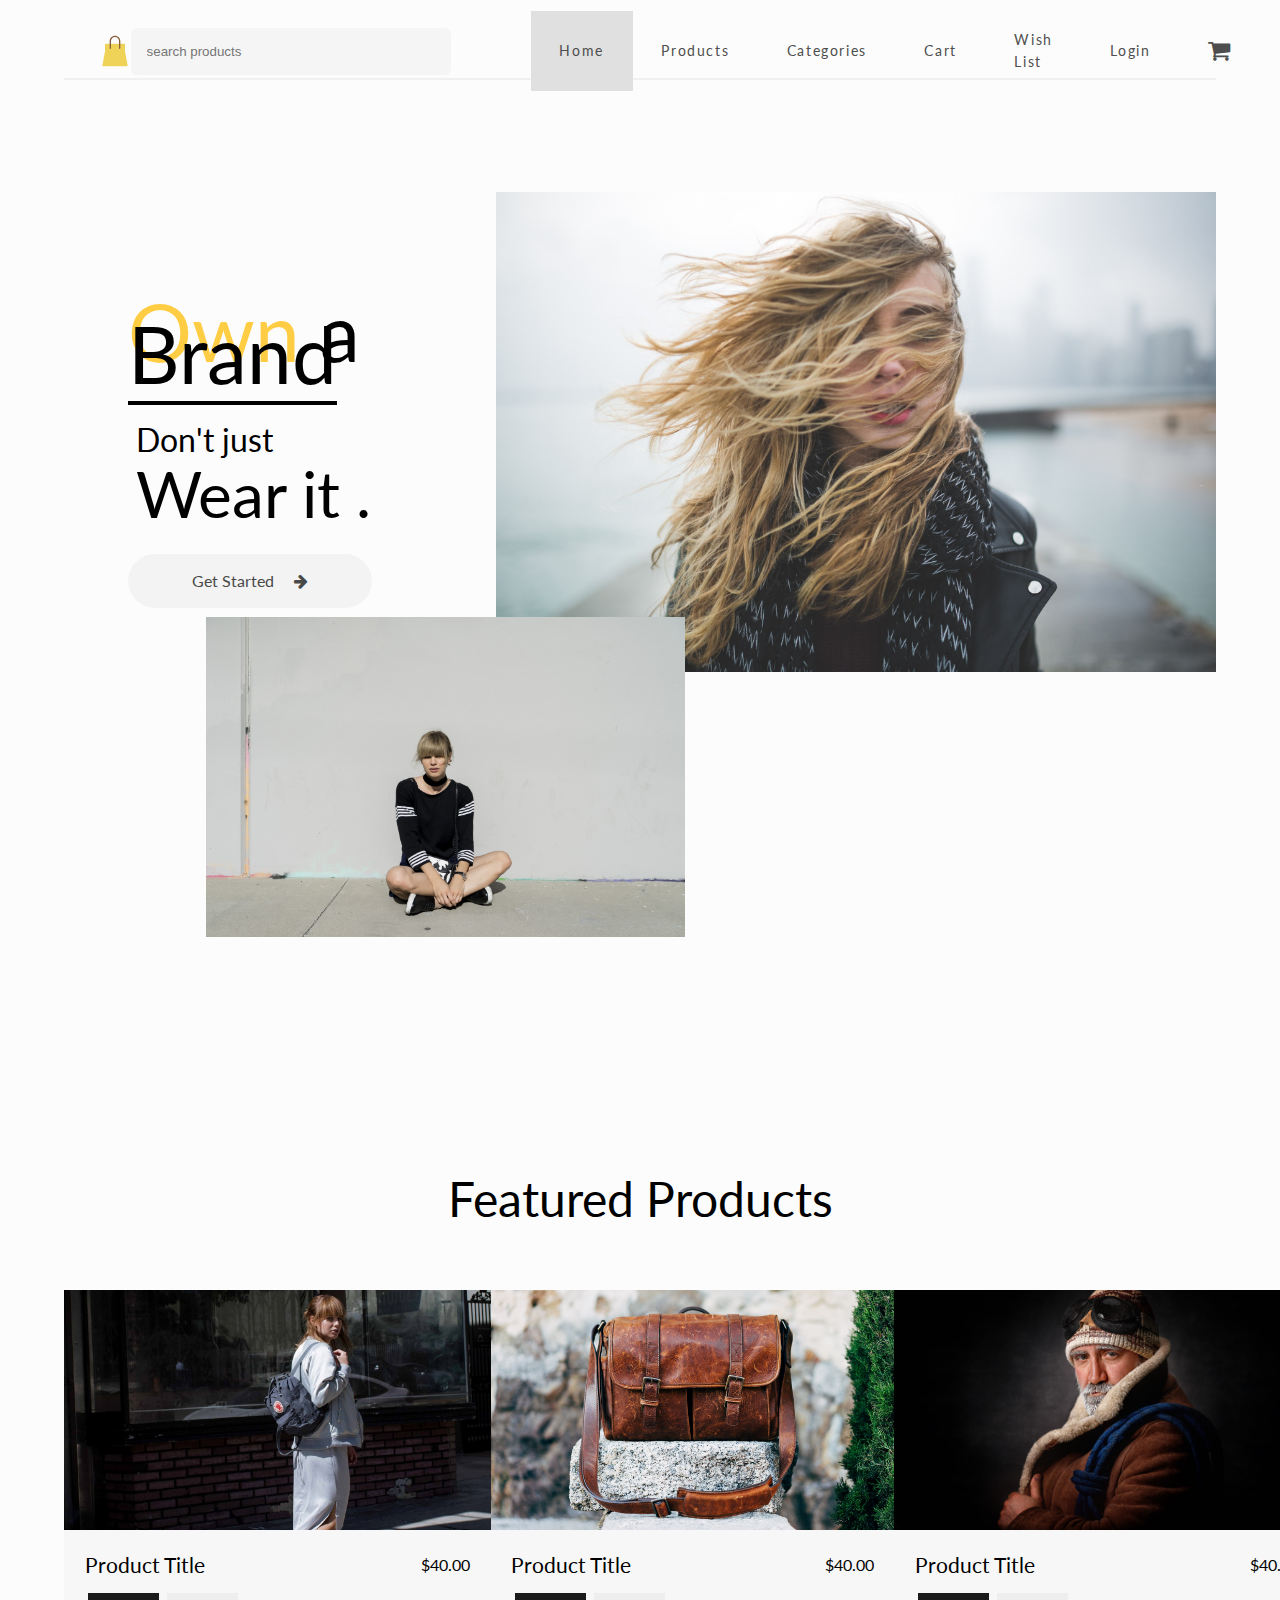
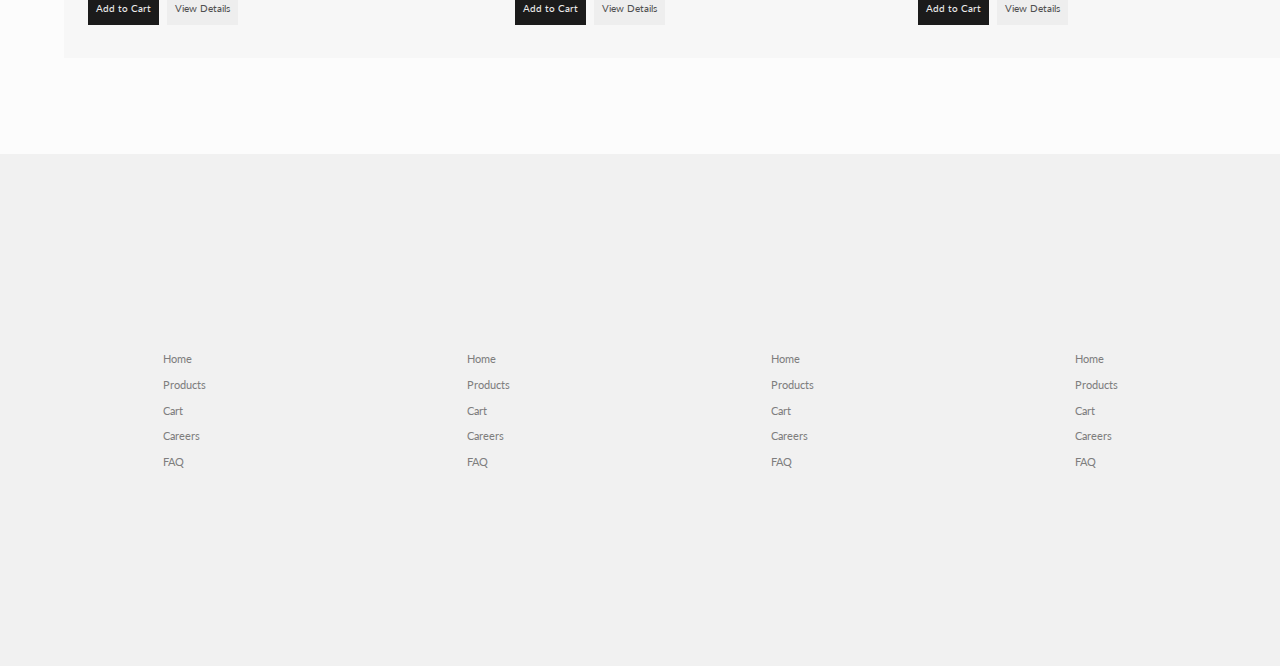
<file: index.html>
<!DOCTYPE html>
<html lang="en">
<head>
    <meta charset="UTF-8">
    <meta name="viewport" content="width=device-width, initial-scale=1.0">
    <meta http-equiv="X-UA-Compatible" content="ie=edge">
    <link rel="stylesheet" href="./style.css">
    <link href="https://fonts.googleapis.com/css?family=Lato&display=swap" rel="stylesheet">
    <link href="https://stackpath.bootstrapcdn.com/font-awesome/4.7.0/css/font-awesome.min.css" rel="stylesheet" integrity="sha384-wvfXpqpZZVQGK6TAh5PVlGOfQNHSoD2xbE+QkPxCAFlNEevoEH3Sl0sibVcOQVnN" crossorigin="anonymous">
    <title>Shopping Cart</title>
</head>
<body>
    <div class="main-wrapper">
        <!-- Navbar Starts -->
        <div class="nav-wrapper">
            <div class="nav-wrapper__container">
                <div class="nav-wrapper__container__internal-margin">
                    <div class="nav-wrapper__logo__container">
                        <img src="./assets/images/bag-yellow.svg" alt="" class="nav-wrapper__logo__image">
                    </div>
                    <div class="nav-wrapper__nav-list__container">
                        <ul class="nav-list">
                            <!-- <div class="product-search-and-shopping-cart">
                                <div class="product-search-container">
                                    <input type="text" class="product-search-form">
                                </div>
                                <div class="shopping-cart-icon-container">
                                    <a href="./shopping-cart.html" class="shopping-cart-icon"><i class="fa fa-shopping-cart"></i></a>
                                </div>
                            </div> -->
                            <li class="nav-list-items">
                                <!-- <a href="#" class="nav-list-items__link current-page-link ">Home</a> -->
                                <input type="text" class="product-search-form" placeholder="search products">
                            </li>
                            
                            <li class="nav-list-items">
                                <a href="#" class="nav-list-items__link current-page-link ">Home</a>
                            </li>
                            <li class="nav-list-items">
                                <a href="./product-list.html" class="nav-list-items__link">Products</a>
                            </li>
                            <div class="nav-list-items dropdown-menu">
                                <a href="/product-list.html" class="nav-list-items__link categories-menu-item">Categories</a>
                                <div class="categoires-dropdown-container">
                                    <ul class="categories-dropdown-list">
                                        <li class="categories-dropdown-item"><a href="#">Bags</a></li>
                                        <li class="categories-dropdown-item"><a href="#">Jackets</a></li>
                                        <li class="categories-dropdown-item"><a href="#">Accessories</a></li>
                                    </ul>
                                </div>
                            </div>
                            <li class="nav-list-items">
                                <a href="./shopping-cart.html" class="nav-list-items__link">Cart</a>
                            </li>
                            
                            <li class="nav-list-items">
                                <a href="./shopping-cart.html" class="nav-list-items__link">Wish List</a>
                            </li>
                            <li class="nav-list-items">
                                <a href="./login.html" class="nav-list-items__link">Login</a>
                            </li>
                            <li class="nav-list-items">
                                    <a href="#" class="nav-list-items__link shopping-cart-icon"><i class="fa fa-shopping-cart shoppping-cart-icon-style"></i></a>
                                    
                                </li>
                        </ul>
                    </div>
                </div>
            </div>
        </div>
        <!-- Navbar Ends -->

        <!-- CTA Starts -->
        <div class="main-home-section">
            <div class="main-home__title">
                <p class="first-line"><span class="own">Own</span> a <span class="brand">Brand</span></p>
                <p class="second-line">Don't just</p>
                <p class="third-line">Wear it .</p>
                <div class="main-home-section__cta-container">
                    <a href="#" class="main-home-section__cta-btn">Get Started <i class="fa fa-arrow-right main-home-section__cta-arrow"></i></a>
                </div>
            </div>
            <div class="main-home__image__container">
                <div class="main-home__image__first">
                        <img src="./assets/images/hairy.jpg" alt="">
                </div>
                <div class="main-home__image__second">
                    <img src="./assets/images/fashion_1.jpg" alt="">
                </div>
            </div>
        </div>
        <!-- CTA Ends -->

        <!-- Products LIst -->
        <div class="product-list-section__container">
            <div class="product-list__header-container">
                <p class="product-list__header">Featured Products</p>
            </div>
            <div class="product-list__section-list">
                <div class="product-list__section-row">

                    <div class="product-container">
                        <div class="product-image-container">
                            <img src="./assets/images/fashion_2.jpg" alt="" class="product-list__image">
                        </div>
                        <div class="product-title__container">
                            <div class="product-title__container-row1">
                                <p class="product-title">Product Title</p>
                                <p class="product-price">$40.00</p>
                            </div>
                            <div class="product-title__container-row2">
                                <a href="#" class="product-cta__add-to-cart">Add to Cart</a>
                                <a href="./product-details.html" class="product-cta__details">View Details</a>
                            </div>
                        </div>
                    </div>

                    <div class="product-container">
                        <div class="product-image-container">
                            <img src="./assets/images/leatherBag.jpg" alt="" class="product-list__image">
                        </div>
                        <div class="product-title__container">
                            <div class="product-title__container-row1">
                                <p class="product-title">Product Title</p>
                                <p class="product-price">$40.00</p>
                            </div>
                            <div class="product-title__container-row2">
                                <a href="#" class="product-cta__add-to-cart">Add to Cart</a>
                                <a href="./product-details.html" class="product-cta__details">View Details</a>
                            </div>
                        </div>
                    </div>

                    <div class="product-container">
                        <div class="product-image-container">
                            <img src="./assets/images/jacketMen.jpg" alt="" class="product-list__image">
                        </div>
                        <div class="product-title__container">
                            <div class="product-title__container-row1">
                                <p class="product-title">Product Title</p>
                                <p class="product-price">$40.00</p>
                            </div>
                            <div class="product-title__container-row2">
                                <a href="#" class="product-cta__add-to-cart">Add to Cart</a>
                                <a href="./product-details.html" class="product-cta__details">View Details</a>
                            </div>
                        </div>
                    </div>

                </div>
            </div>
        </div>

    </div> 

        <!-- Footer Starts -->

    <div class="footer-section">
        <div class="footer-section-container">
            
            <div class="footer-col-1">
                <div class="footer-menu-list">
                    <div class="footer-menu-item">
                        <a href="#">Home</a>
                    </div>
                    <div class="footer-menu-item">
                        <a href="#">Products</a>
                    </div>
                    <div class="footer-menu-item">
                        <a href="#">Cart</a>
                    </div>
                    <div class="footer-menu-item">
                        <a href="#">Careers</a>
                    </div>
                    <div class="footer-menu-item">
                        <a href="#">FAQ</a>
                    </div>
                </div>
            </div>

            <div class="footer-col-2">
                <div class="footer-menu-list">
                    <div class="footer-menu-item">
                        <a href="#">Home</a>
                    </div>
                    <div class="footer-menu-item">
                        <a href="#">Products</a>
                    </div>
                    <div class="footer-menu-item">
                        <a href="#">Cart</a>
                    </div>
                    <div class="footer-menu-item">
                        <a href="#">Careers</a>
                    </div>
                    <div class="footer-menu-item">
                        <a href="#">FAQ</a>
                    </div>
                </div>
            </div>

            <div class="footer-col-3">
                <div class="footer-menu-list">
                    <div class="footer-menu-item">
                        <a href="#">Home</a>
                    </div>
                    <div class="footer-menu-item">
                        <a href="#">Products</a>
                    </div>
                    <div class="footer-menu-item">
                        <a href="#">Cart</a>
                    </div>
                    <div class="footer-menu-item">
                        <a href="#">Careers</a>
                    </div>
                    <div class="footer-menu-item">
                        <a href="#">FAQ</a>
                    </div>
                </div>
            </div>

            <div class="footer-col-4">
                <div class="footer-menu-list">
                    <div class="footer-menu-item">
                        <a href="#">Home</a>
                    </div>
                    <div class="footer-menu-item">
                        <a href="#">Products</a>
                    </div>
                    <div class="footer-menu-item">
                        <a href="#">Cart</a>
                    </div>
                    <div class="footer-menu-item">
                        <a href="#">Careers</a>
                    </div>
                    <div class="footer-menu-item">
                        <a href="#">FAQ</a>
                    </div>
                </div>
            </div>
        </div>
    </div>

        <!-- Footer Ends -->


    <script src="./main.js"></script>
</body>
</html>
</file>
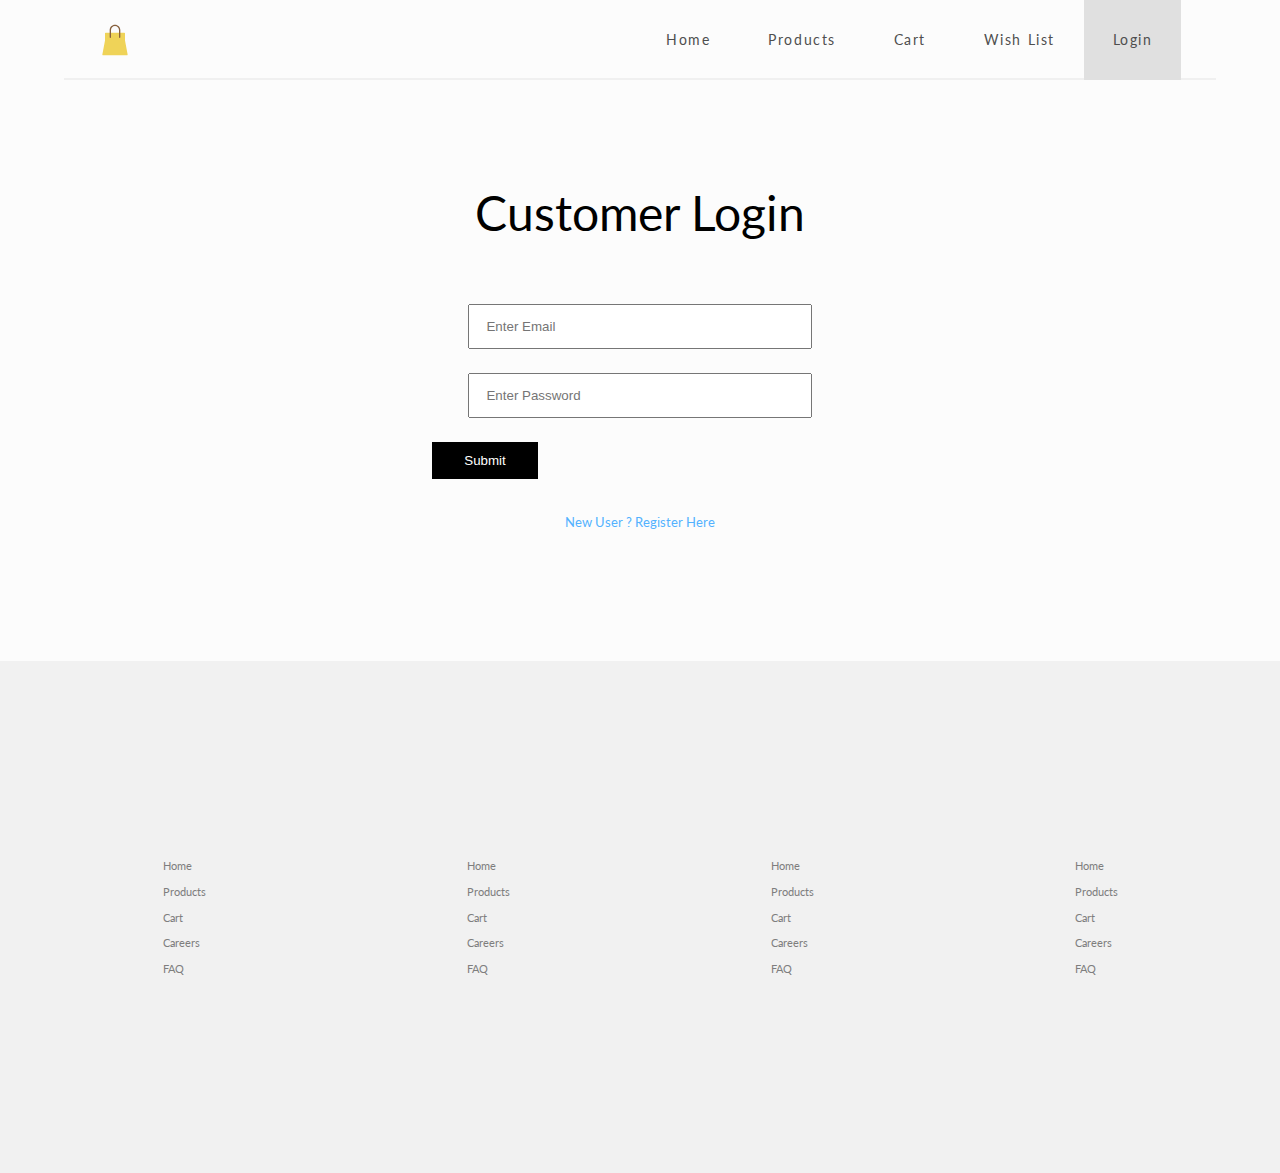
<file: login.html>
<!DOCTYPE html>
<html lang="en">
<head>
    <meta charset="UTF-8">
    <meta name="viewport" content="width=device-width, initial-scale=1.0">
    <meta http-equiv="X-UA-Compatible" content="ie=edge">
    <link rel="stylesheet" href="./style.css">
    <link href="https://fonts.googleapis.com/css?family=Lato&display=swap" rel="stylesheet">
    <link href="https://stackpath.bootstrapcdn.com/font-awesome/4.7.0/css/font-awesome.min.css" rel="stylesheet" integrity="sha384-wvfXpqpZZVQGK6TAh5PVlGOfQNHSoD2xbE+QkPxCAFlNEevoEH3Sl0sibVcOQVnN" crossorigin="anonymous">
    <title>Shopping Cart</title>
</head>
<body>
    <div class="main-wrapper">
        <!-- Navbar Starts -->
        <div class="nav-wrapper">
            <div class="nav-wrapper__container">
                <div class="nav-wrapper__container__internal-margin">
                    <div class="nav-wrapper__logo__container">
                        <img src="./assets/images/bag-yellow.svg" alt="" class="nav-wrapper__logo__image">
                    </div>
                    <div class="nav-wrapper__nav-list__container">
                        <ul class="nav-list">
                            <li class="nav-list-items">
                                <a href="./index.html" class="nav-list-items__link">Home</a>
                            </li>
                            <li class="nav-list-items">
                                <a href="./product-list.html" class="nav-list-items__link categories-menu">Products</a>
                            </li>
                            <li class="nav-list-items">
                                <a href="./shopping-cart.html" class="nav-list-items__link">Cart</a>
                            </li>
                            <li class="nav-list-items">
                                <a href="./product-wish-list.html" class="nav-list-items__link">Wish List</a>
                            </li>
                            <li class="nav-list-items">
                                <a href="#" class="nav-list-items__link current-page-link ">Login</a>
                            </li>
                        </ul>
                    </div>
                </div>
            </div>
        </div>
        <!-- Navbar Ends -->

        <!-- User Login Form Starts -->
        
        <div class="user-login-form-container">
            <div class="user-login-form-title">
                <p>Customer Login</p>
            </div>
            <form action="">
                <div class="input-container">
                    <input class="input-field" type="email" name="email" id="email" placeholder="Enter Email">
                </div>
                <div class="input-container">
                    <input class="input-field" type="password" name="password" id="password" placeholder="Enter Password">
                </div>
                <div class="input-container">
                    <input class="login-submit-btn" type="submit" value="Submit" >
                </form>
                <p class="new-user-registration-redirect"><a href="./registration.html">New User ? Register Here</a></p>
            </div>
        </div>


        <!-- User Login Form Ends -->
    </div> 


                <!-- Footer Starts -->

    <div class="footer-section">
        <div class="footer-section-container">
            
            <div class="footer-col-1">
                <div class="footer-menu-list">
                    <div class="footer-menu-item">
                        <a href="#">Home</a>
                    </div>
                    <div class="footer-menu-item">
                        <a href="#">Products</a>
                    </div>
                    <div class="footer-menu-item">
                        <a href="#">Cart</a>
                    </div>
                    <div class="footer-menu-item">
                        <a href="#">Careers</a>
                    </div>
                    <div class="footer-menu-item">
                        <a href="#">FAQ</a>
                    </div>
                </div>
            </div>

            <div class="footer-col-2">
                <div class="footer-menu-list">
                    <div class="footer-menu-item">
                        <a href="#">Home</a>
                    </div>
                    <div class="footer-menu-item">
                        <a href="#">Products</a>
                    </div>
                    <div class="footer-menu-item">
                        <a href="#">Cart</a>
                    </div>
                    <div class="footer-menu-item">
                        <a href="#">Careers</a>
                    </div>
                    <div class="footer-menu-item">
                        <a href="#">FAQ</a>
                    </div>
                </div>
            </div>

            <div class="footer-col-3">
                <div class="footer-menu-list">
                    <div class="footer-menu-item">
                        <a href="#">Home</a>
                    </div>
                    <div class="footer-menu-item">
                        <a href="#">Products</a>
                    </div>
                    <div class="footer-menu-item">
                        <a href="#">Cart</a>
                    </div>
                    <div class="footer-menu-item">
                        <a href="#">Careers</a>
                    </div>
                    <div class="footer-menu-item">
                        <a href="#">FAQ</a>
                    </div>
                </div>
            </div>

            <div class="footer-col-4">
                <div class="footer-menu-list">
                    <div class="footer-menu-item">
                        <a href="#">Home</a>
                    </div>
                    <div class="footer-menu-item">
                        <a href="#">Products</a>
                    </div>
                    <div class="footer-menu-item">
                        <a href="#">Cart</a>
                    </div>
                    <div class="footer-menu-item">
                        <a href="#">Careers</a>
                    </div>
                    <div class="footer-menu-item">
                        <a href="#">FAQ</a>
                    </div>
                </div>
            </div>
        </div>
    </div>

        <!-- Footer Ends -->


    <script src="./main.js"></script>
</body>
</html>
</file>
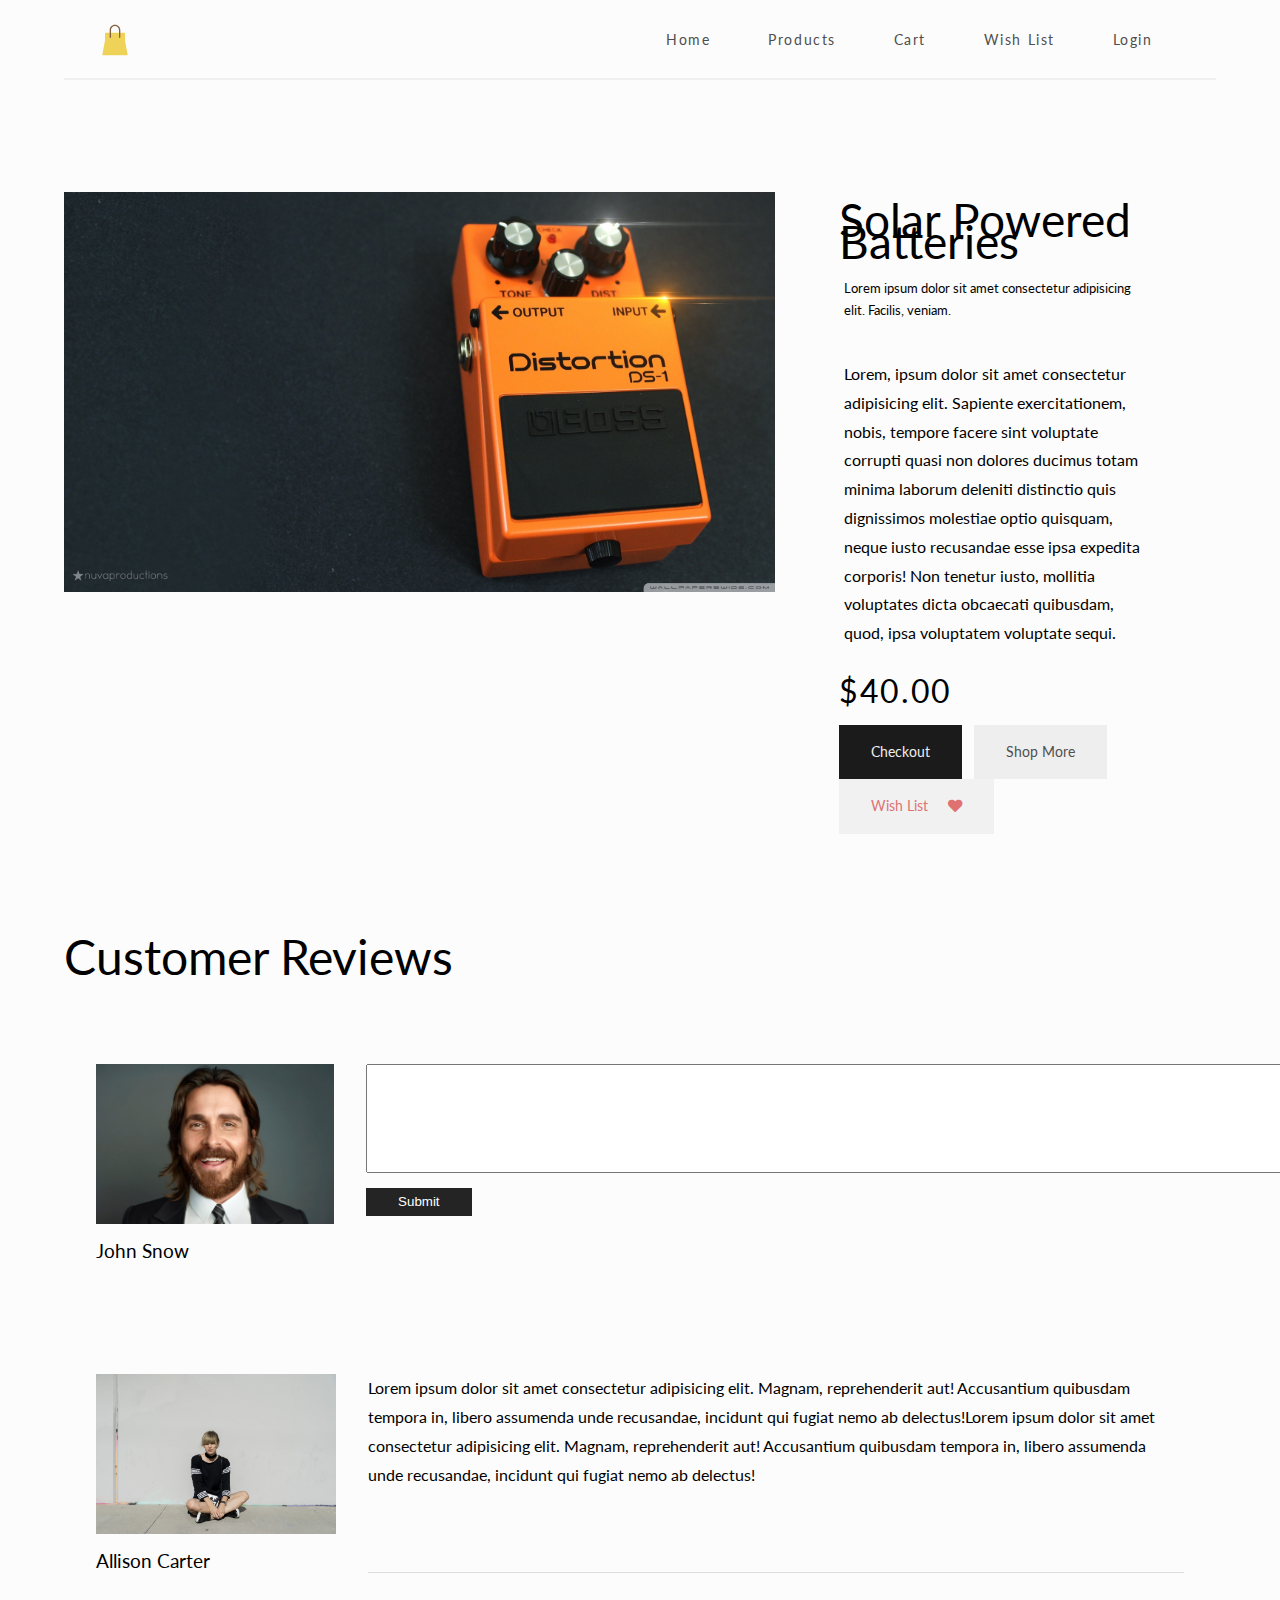
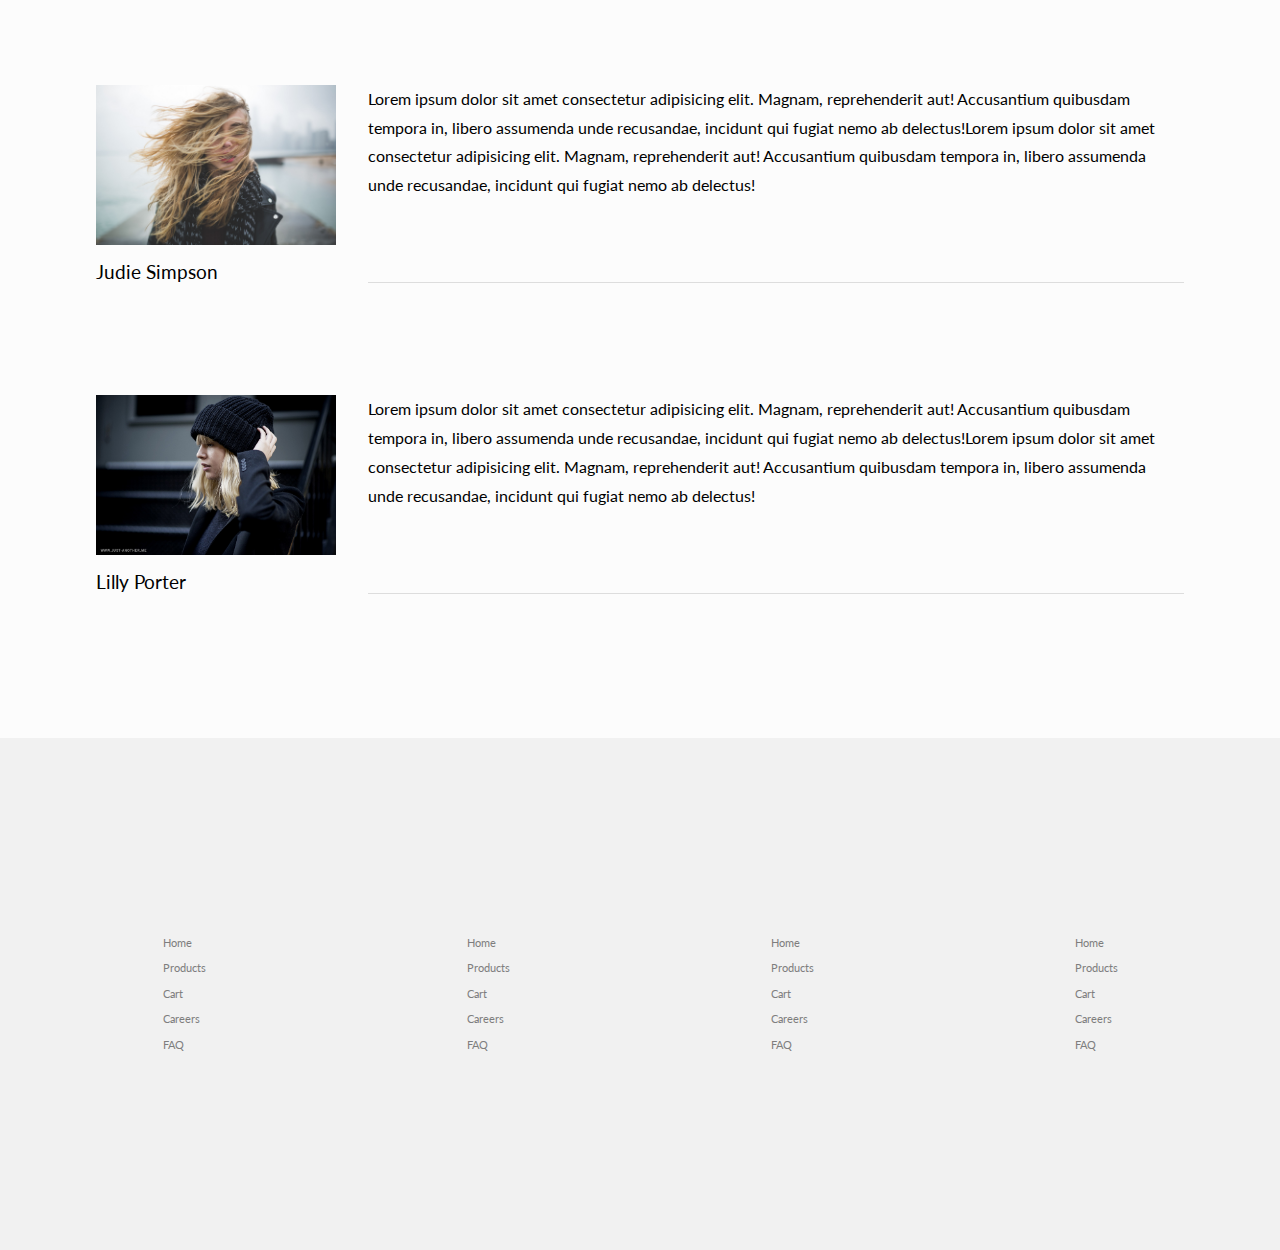
<file: product-details.html>
<!DOCTYPE html>
<html lang="en">
<head>
    <meta charset="UTF-8">
    <meta name="viewport" content="width=device-width, initial-scale=1.0">
    <meta http-equiv="X-UA-Compatible" content="ie=edge">
    <link rel="stylesheet" href="./style.css">
    <link href="https://fonts.googleapis.com/css?family=Lato&display=swap" rel="stylesheet">
    <link href="https://stackpath.bootstrapcdn.com/font-awesome/4.7.0/css/font-awesome.min.css" rel="stylesheet" integrity="sha384-wvfXpqpZZVQGK6TAh5PVlGOfQNHSoD2xbE+QkPxCAFlNEevoEH3Sl0sibVcOQVnN" crossorigin="anonymous">
    <title>Shopping Cart</title>
</head>
<body>
    <div class="main-wrapper">
        <!-- Navbar Starts -->
        <div class="nav-wrapper">
            <div class="nav-wrapper__container">
                <div class="nav-wrapper__container__internal-margin">
                    <div class="nav-wrapper__logo__container">
                        <img src="./assets/images/bag-yellow.svg" alt="" class="nav-wrapper__logo__image">
                    </div>
                    <div class="nav-wrapper__nav-list__container">
                        <ul class="nav-list">
                            <li class="nav-list-items">
                                <a href="./index.html" class="nav-list-items__link">Home</a>
                            </li>
                            <li class="nav-list-items">
                                <a href="./product-list.html" class="nav-list-items__link">Products</a>
                            </li>
                            <li class="nav-list-items">
                                <a href="./shopping-cart.html" class="nav-list-items__link">Cart</a>
                            </li>
                            <li class="nav-list-items">
                                <a href="./product-wish-list.html" class="nav-list-items__link">Wish List</a>
                            </li>
                            <li class="nav-list-items">
                                <a href="./login.html" class="nav-list-items__link">Login</a>
                            </li>
                        </ul>
                    </div>
                </div>
            </div>
        </div>
        <!-- Navbar Ends -->

        <!-- Product Details Starts -->
        <div class="product-details__container">
            <div class="product-details__image-container">
                <div class="product-details__image">
                    <img src="./assets/images/gadget.jpg" alt="">
                </div>
            </div>
            <div class="product-details__body-container">
                <div class="product-details__title-section">
                    <div class="product-details__main-title">
                        <p>Solar Powered Batteries</p>
                    </div>
                    <div class="product-details__sub-title">
                        <p>Lorem ipsum dolor sit amet consectetur adipisicing elit. Facilis, veniam.</p>
                    </div>
                </div>
                <br>
                <div class="product-details__description">
                    <p>Lorem, ipsum dolor sit amet consectetur adipisicing elit. Sapiente exercitationem, nobis, tempore facere sint voluptate corrupti quasi non dolores ducimus totam minima laborum deleniti distinctio quis dignissimos molestiae optio quisquam, neque iusto recusandae esse ipsa expedita corporis! Non tenetur iusto, mollitia voluptates dicta obcaecati quibusdam, quod, ipsa voluptatem voluptate sequi.</p>
                </div>

                <div class="product-title__container">
                    <div class="product-title__container-row1">
                        <p class="product-price">$40.00</p>
                    </div>
                    <div class="product-title__container-row2">
                        <a href="#" class="product-cta__add-to-cart">Checkout</a>
                        <a href="#" class="product-cta__shop-more">Shop More</a>
                        <a href="#" class="product-cta__details product__add-wishlist">Wish List <span style="margin-left: 1rem;"></span> <i class="fa fa-heart"></i></a>
                    </div>
                </div>
            </div>
        </div>
        <!-- Product Details Ends -->

        <!-- Reviews Start -->
        <div class="reviews-section">
            <div class="reviews-title-container">
                <p>Customer Reviews</p>
            </div>
            <div class="reviews-container">
                <div class="reviews-list">

                    <!-- LEAVE REVIEW FORM -->
                    <div class="reviews-item">
                        <div class="reviews-customer-information">
                            <div class="reviews-customer-title">
                                <p class="customer-name">John Snow</p>
                            </div>
                            <div class="customer-image-container">
                                <img src="./assets/images/man.jpg" alt="">
                            </div>
                        </div>
                        <div class="form-body">
                            <div class="form-text">
                                <form class="review-form">
                                    <textarea name="review-area" id="" cols="140" rows="5"></textarea>
                                    <input type="submit" value="Submit" class="review-submit">
                                </form>
                            </div>
                        </div>
                    </div>


                    <!-- REVIEW 1 -->
                    <div class="reviews-item">
                        <div class="reviews-customer-information">
                            <div class="reviews-customer-title">
                                <p class="customer-name">Allison Carter</p>
                            </div>
                            <div class="customer-image-container">
                                <img src="./assets/images/fashion_1.jpg" alt="">
                            </div>
                        </div>
                        <div class="reviews-body">
                            <div class="reviews-text">
                                <p>Lorem ipsum dolor sit amet consectetur adipisicing elit. Magnam, reprehenderit aut! Accusantium quibusdam tempora in, libero assumenda unde recusandae, incidunt qui fugiat nemo ab delectus!Lorem ipsum dolor sit amet consectetur adipisicing elit. Magnam, reprehenderit aut! Accusantium quibusdam tempora in, libero assumenda unde recusandae, incidunt qui fugiat nemo ab delectus!</p>
                            </div>
                        </div>
                    </div>

                    <!-- REVIEW 2 -->
                    <div class="reviews-item">
                        <div class="reviews-customer-information">
                            <div class="reviews-customer-title">
                                <p class="customer-name">Judie Simpson</p>
                            </div>
                            <div class="customer-image-container">
                                <img src="./assets/images/hairy.jpg" alt="">
                            </div>
                        </div>
                        <div class="reviews-body">
                            <div class="reviews-text">
                                <p>Lorem ipsum dolor sit amet consectetur adipisicing elit. Magnam, reprehenderit aut! Accusantium quibusdam tempora in, libero assumenda unde recusandae, incidunt qui fugiat nemo ab delectus!Lorem ipsum dolor sit amet consectetur adipisicing elit. Magnam, reprehenderit aut! Accusantium quibusdam tempora in, libero assumenda unde recusandae, incidunt qui fugiat nemo ab delectus!</p>
                            </div>
                        </div>
                    </div>

                    <!-- REVIEW 3 -->
                    <div class="reviews-item">
                        <div class="reviews-customer-information">
                            <div class="reviews-customer-title">
                                <p class="customer-name">Lilly Porter</p>
                            </div>
                            <div class="customer-image-container">
                                <img src="./assets/images/blackBeanie.jpg" alt="">
                            </div>
                        </div>
                        <div class="reviews-body">
                            <div class="reviews-text">
                                <p>Lorem ipsum dolor sit amet consectetur adipisicing elit. Magnam, reprehenderit aut! Accusantium quibusdam tempora in, libero assumenda unde recusandae, incidunt qui fugiat nemo ab delectus!Lorem ipsum dolor sit amet consectetur adipisicing elit. Magnam, reprehenderit aut! Accusantium quibusdam tempora in, libero assumenda unde recusandae, incidunt qui fugiat nemo ab delectus!</p>
                            </div>
                        </div>
                    </div>

                </div>
            </div>
        </div> 
        <!-- Reviews End -->

    </div> 


            <!-- Footer Starts -->

            <div class="footer-section">
                <div class="footer-section-container">
                    
                    <div class="footer-col-1">
                        <div class="footer-menu-list">
                            <div class="footer-menu-item">
                                <a href="#">Home</a>
                            </div>
                            <div class="footer-menu-item">
                                <a href="#">Products</a>
                            </div>
                            <div class="footer-menu-item">
                                <a href="#">Cart</a>
                            </div>
                            <div class="footer-menu-item">
                                <a href="#">Careers</a>
                            </div>
                            <div class="footer-menu-item">
                                <a href="#">FAQ</a>
                            </div>
                        </div>
                    </div>
        
                    <div class="footer-col-2">
                        <div class="footer-menu-list">
                            <div class="footer-menu-item">
                                <a href="#">Home</a>
                            </div>
                            <div class="footer-menu-item">
                                <a href="#">Products</a>
                            </div>
                            <div class="footer-menu-item">
                                <a href="#">Cart</a>
                            </div>
                            <div class="footer-menu-item">
                                <a href="#">Careers</a>
                            </div>
                            <div class="footer-menu-item">
                                <a href="#">FAQ</a>
                            </div>
                        </div>
                    </div>
        
                    <div class="footer-col-3">
                        <div class="footer-menu-list">
                            <div class="footer-menu-item">
                                <a href="#">Home</a>
                            </div>
                            <div class="footer-menu-item">
                                <a href="#">Products</a>
                            </div>
                            <div class="footer-menu-item">
                                <a href="#">Cart</a>
                            </div>
                            <div class="footer-menu-item">
                                <a href="#">Careers</a>
                            </div>
                            <div class="footer-menu-item">
                                <a href="#">FAQ</a>
                            </div>
                        </div>
                    </div>
        
                    <div class="footer-col-4">
                        <div class="footer-menu-list">
                            <div class="footer-menu-item">
                                <a href="#">Home</a>
                            </div>
                            <div class="footer-menu-item">
                                <a href="#">Products</a>
                            </div>
                            <div class="footer-menu-item">
                                <a href="#">Cart</a>
                            </div>
                            <div class="footer-menu-item">
                                <a href="#">Careers</a>
                            </div>
                            <div class="footer-menu-item">
                                <a href="#">FAQ</a>
                            </div>
                        </div>
                    </div>
                </div>
            </div>
        
                <!-- Footer Ends -->

    <script src="./main.js"></script>
</body>
</html>
</file>
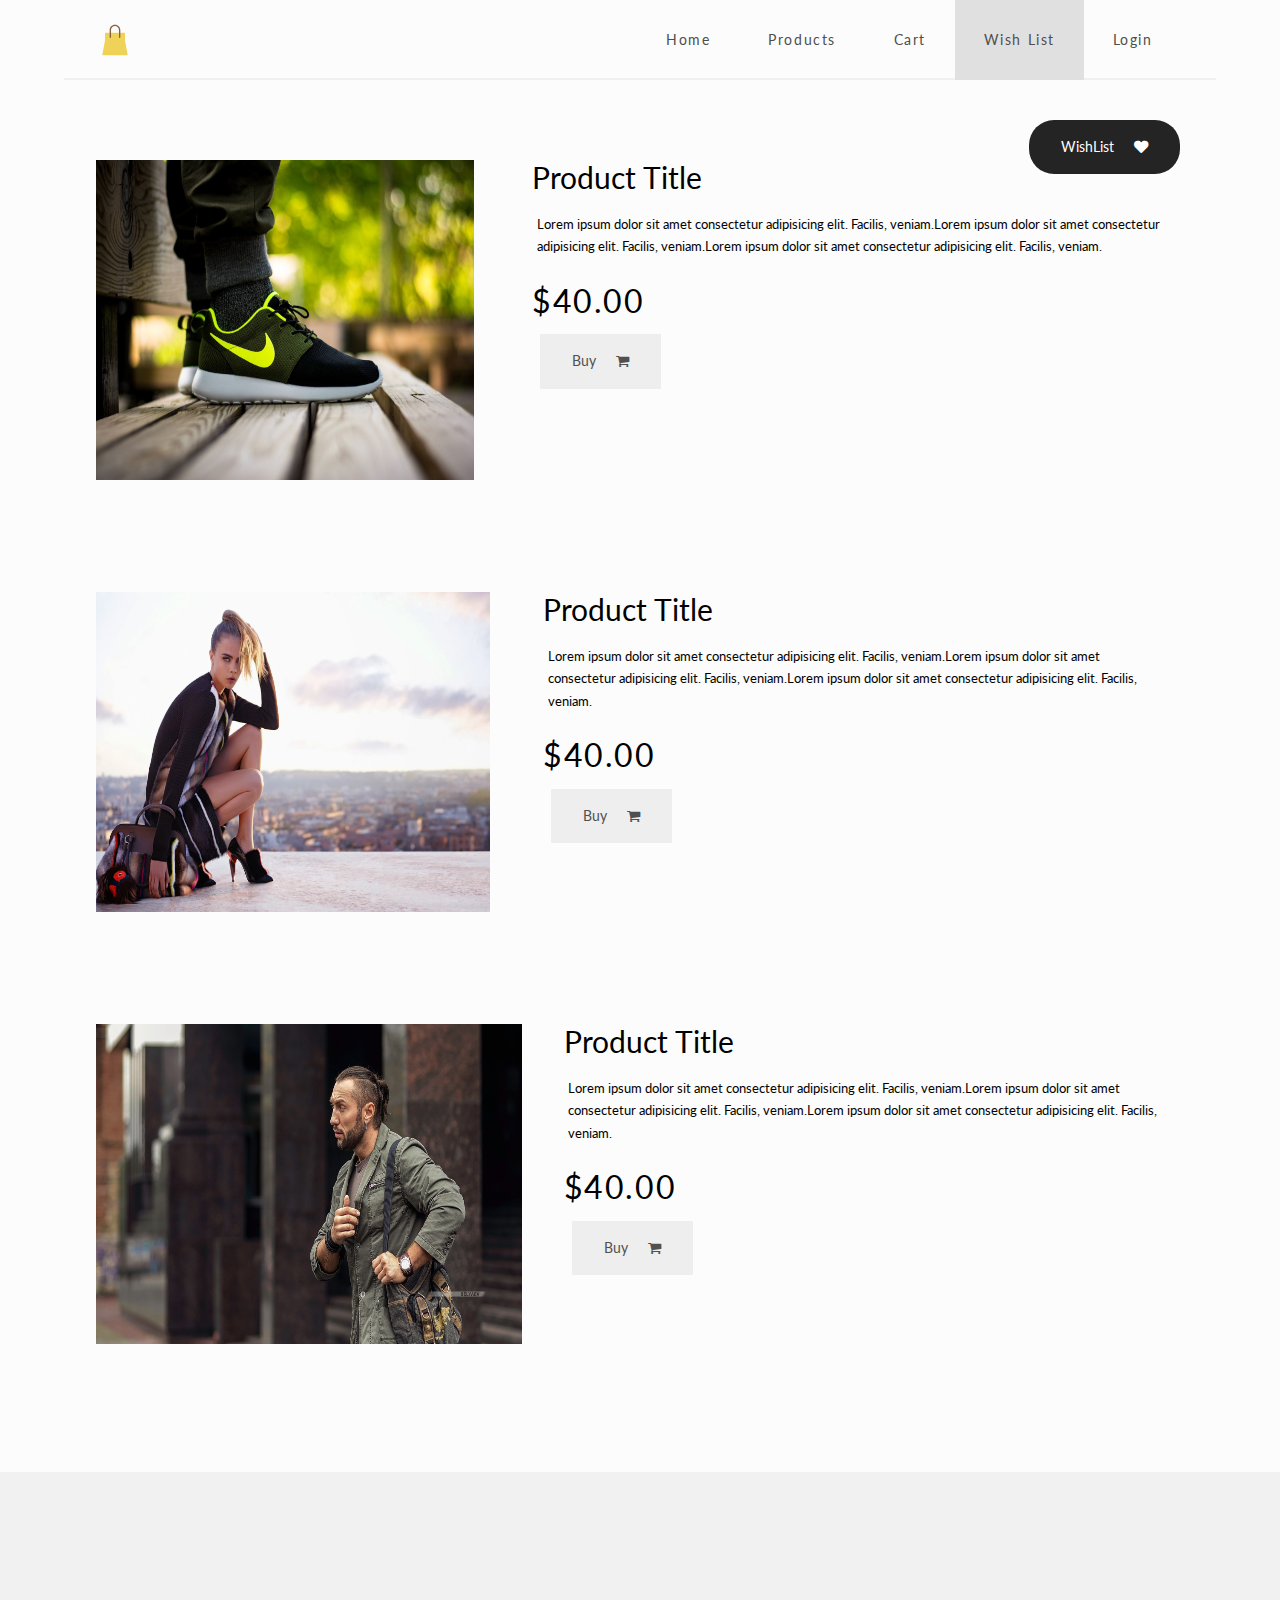
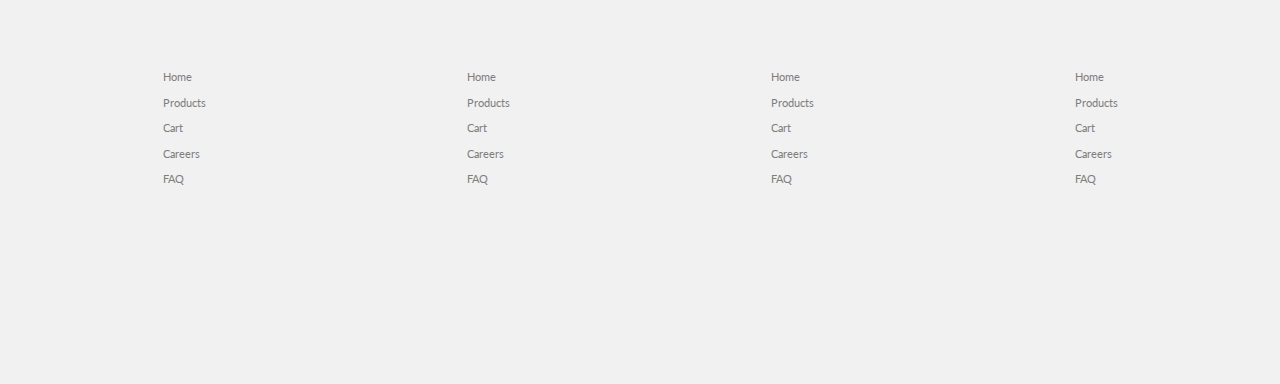
<file: product-wish-list.html>
<!DOCTYPE html>
<html lang="en">
<head>
    <meta charset="UTF-8">
    <meta name="viewport" content="width=device-width, initial-scale=1.0">
    <meta http-equiv="X-UA-Compatible" content="ie=edge">
    <link rel="stylesheet" href="./style.css">
    <link href="https://fonts.googleapis.com/css?family=Lato&display=swap" rel="stylesheet">
    <link href="https://stackpath.bootstrapcdn.com/font-awesome/4.7.0/css/font-awesome.min.css" rel="stylesheet" integrity="sha384-wvfXpqpZZVQGK6TAh5PVlGOfQNHSoD2xbE+QkPxCAFlNEevoEH3Sl0sibVcOQVnN" crossorigin="anonymous">
    <title>Wish List</title>
</head>
<body>
    <div class="main-wrapper">
        <!-- Navbar Starts -->
        <div class="nav-wrapper">
            <div class="nav-wrapper__container">
                <div class="nav-wrapper__container__internal-margin">
                    <div class="nav-wrapper__logo__container">
                        <img src="./assets/images/bag-yellow.svg" alt="" class="nav-wrapper__logo__image">
                    </div>
                    <div class="nav-wrapper__nav-list__container">
                        <ul class="nav-list">
                            <li class="nav-list-items">
                                <a href="./index.html" class="nav-list-items__link">Home</a>
                            </li>
                            <li class="nav-list-items">
                                <a href="./product-list.html" class="nav-list-items__link">Products</a>
                            </li>
                            <li class="nav-list-items">
                                <a href="./shopping-cart.html" class="nav-list-items__link">Cart</a>
                            </li>
                            <li class="nav-list-items">
                                <a href="./product-wish-list.html" class="nav-list-items__link current-page-link">Wish List</a>
                            </li>
                            <li class="nav-list-items">
                                <a href="./login.html" class="nav-list-items__link">Login</a>
                            </li>
                        </ul>
                    </div>
                </div>
            </div>
        </div>
        <!-- Navbar Ends -->

        <div class="cart__container">
            <div class="cart__container-check-btn-wrapper">
                <div class="cart__container-checkout-btn">
                    <a href="#" class="product-add-to-wish-list">WishList <span style="margin-left: 1rem;"></span><i class="fa fa-heart"></i></a>
                </div>
            </div>
            <!-- ITEM 1 -->
            <div class="cart__list-item">
                <div class="cart__image-container">
                    <div class="cart__image">
                        <img src="./assets/images/gymShoes.jpg" alt="">
                    </div>
                </div>
                <div class="cart__body-container">
                    <div class="cart__title-section">
                        <div class="cart__main-title">
                            <p>Product Title</p>
                        </div>
                        <div class="cart__sub-title">
                            <p>Lorem ipsum dolor sit amet consectetur adipisicing elit. Facilis, veniam.Lorem ipsum dolor sit amet consectetur adipisicing elit. Facilis, veniam.Lorem ipsum dolor sit amet consectetur adipisicing elit. Facilis, veniam.</p>
                        </div>
                    </div>
                    <div class="product-title__container">
                        <div class="product-title__container-row1">
                            <p class="product-price">$40.00</p>
                        </div>
                        <div class="product-title__container-row2">
                            <a href="#" class="product-cta__shop-more">Buy <span style="margin-left: 1rem;"></span> <i class="fa fa-shopping-cart"></i></a>
                        </div>
                    </div>
                </div>
            </div>

            <!-- ITEM 2 -->
            <div class="cart__list-item">
                <div class="cart__image-container">
                    <div class="cart__image">
                        <img src="./assets/images/modelPurse.jpg" alt="">
                    </div>
                </div>
                <div class="cart__body-container">
                    <div class="cart__title-section">
                        <div class="cart__main-title">
                            <p>Product Title</p>
                        </div>
                        <div class="cart__sub-title">
                            <p>Lorem ipsum dolor sit amet consectetur adipisicing elit. Facilis, veniam.Lorem ipsum dolor sit amet consectetur adipisicing elit. Facilis, veniam.Lorem ipsum dolor sit amet consectetur adipisicing elit. Facilis, veniam.</p>
                        </div>
                    </div>
                    <div class="product-title__container">
                        <div class="product-title__container-row1">
                            <p class="product-price">$40.00</p>
                        </div>
                        <div class="product-title__container-row2">
                            <a href="#" class="product-cta__shop-more">Buy <span style="margin-left: 1rem;"></span> <i class="fa fa-shopping-cart"></i></a>
                        </div>
                    </div>
                </div>
            </div>

                <!-- ITEM 3 -->
            <div class="cart__list-item">
                <div class="cart__image-container">
                    <div class="cart__image">
                        <img src="./assets/images/earingMan.jpg" alt="">
                    </div>
                </div>
                <div class="cart__body-container">
                    <div class="cart__title-section">
                        <div class="cart__main-title">
                            <p>Product Title</p>
                        </div>
                        <div class="cart__sub-title">
                            <p>Lorem ipsum dolor sit amet consectetur adipisicing elit. Facilis, veniam.Lorem ipsum dolor sit amet consectetur adipisicing elit. Facilis, veniam.Lorem ipsum dolor sit amet consectetur adipisicing elit. Facilis, veniam.</p>
                        </div>
                    </div>
                    <div class="product-title__container">
                        <div class="product-title__container-row1">
                            <p class="product-price">$40.00</p>
                        </div>
                        <div class="product-title__container-row2">
                            <a href="#" class="product-cta__shop-more">Buy <span style="margin-left: 1rem;"></span> <i class="fa fa-shopping-cart"></i></a>
                        </div>
                    </div>
                </div>
            </div>

        </div>

    </div> 


                <!-- Footer Starts -->

                <div class="footer-section">
                    <div class="footer-section-container">
                        
                        <div class="footer-col-1">
                            <div class="footer-menu-list">
                                <div class="footer-menu-item">
                                    <a href="#">Home</a>
                                </div>
                                <div class="footer-menu-item">
                                    <a href="#">Products</a>
                                </div>
                                <div class="footer-menu-item">
                                    <a href="#">Cart</a>
                                </div>
                                <div class="footer-menu-item">
                                    <a href="#">Careers</a>
                                </div>
                                <div class="footer-menu-item">
                                    <a href="#">FAQ</a>
                                </div>
                            </div>
                        </div>
            
                        <div class="footer-col-2">
                            <div class="footer-menu-list">
                                <div class="footer-menu-item">
                                    <a href="#">Home</a>
                                </div>
                                <div class="footer-menu-item">
                                    <a href="#">Products</a>
                                </div>
                                <div class="footer-menu-item">
                                    <a href="#">Cart</a>
                                </div>
                                <div class="footer-menu-item">
                                    <a href="#">Careers</a>
                                </div>
                                <div class="footer-menu-item">
                                    <a href="#">FAQ</a>
                                </div>
                            </div>
                        </div>
            
                        <div class="footer-col-3">
                            <div class="footer-menu-list">
                                <div class="footer-menu-item">
                                    <a href="#">Home</a>
                                </div>
                                <div class="footer-menu-item">
                                    <a href="#">Products</a>
                                </div>
                                <div class="footer-menu-item">
                                    <a href="#">Cart</a>
                                </div>
                                <div class="footer-menu-item">
                                    <a href="#">Careers</a>
                                </div>
                                <div class="footer-menu-item">
                                    <a href="#">FAQ</a>
                                </div>
                            </div>
                        </div>
            
                        <div class="footer-col-4">
                            <div class="footer-menu-list">
                                <div class="footer-menu-item">
                                    <a href="#">Home</a>
                                </div>
                                <div class="footer-menu-item">
                                    <a href="#">Products</a>
                                </div>
                                <div class="footer-menu-item">
                                    <a href="#">Cart</a>
                                </div>
                                <div class="footer-menu-item">
                                    <a href="#">Careers</a>
                                </div>
                                <div class="footer-menu-item">
                                    <a href="#">FAQ</a>
                                </div>
                            </div>
                        </div>
                    </div>
                </div>
            
                    <!-- Footer Ends -->


    <script src="./main.js"></script>
</body>
</html>
</file>
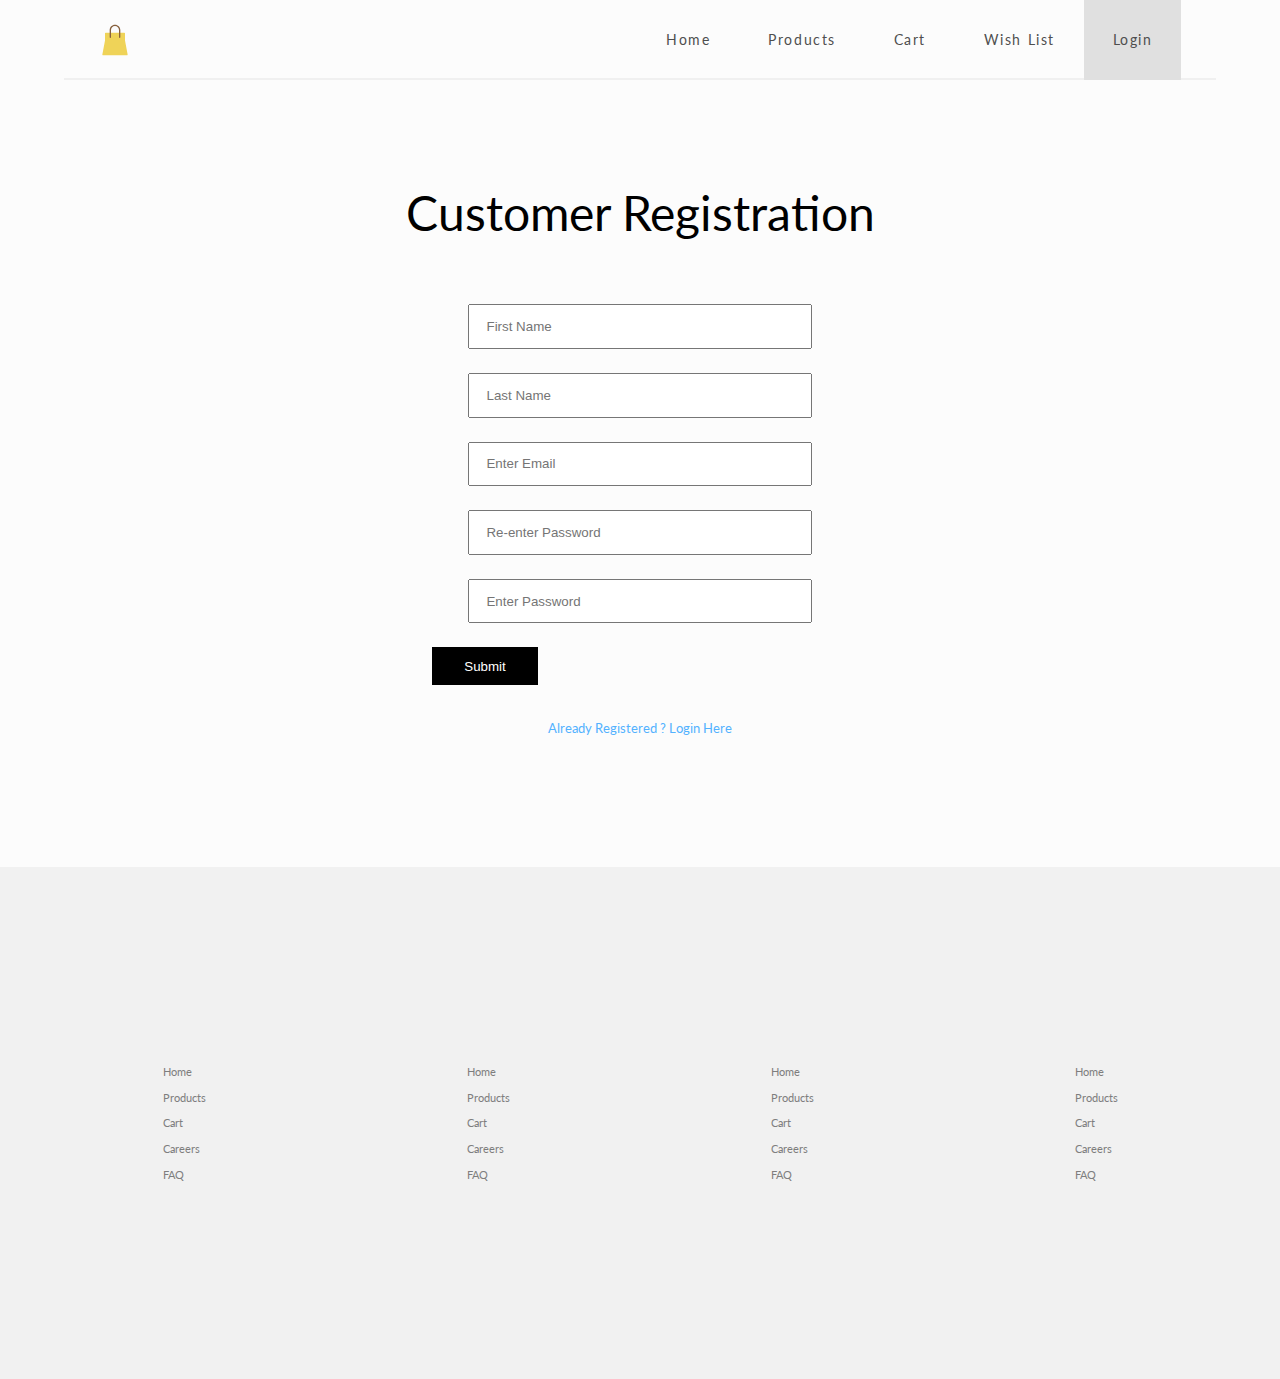
<file: registration.html>
<!DOCTYPE html>
<html lang="en">
<head>
    <meta charset="UTF-8">
    <meta name="viewport" content="width=device-width, initial-scale=1.0">
    <meta http-equiv="X-UA-Compatible" content="ie=edge">
    <link rel="stylesheet" href="./style.css">
    <link href="https://fonts.googleapis.com/css?family=Lato&display=swap" rel="stylesheet">
    <link href="https://stackpath.bootstrapcdn.com/font-awesome/4.7.0/css/font-awesome.min.css" rel="stylesheet" integrity="sha384-wvfXpqpZZVQGK6TAh5PVlGOfQNHSoD2xbE+QkPxCAFlNEevoEH3Sl0sibVcOQVnN" crossorigin="anonymous">
    <title>Shopping Cart</title>
</head>
<body>
    <div class="main-wrapper">
        <!-- Navbar Starts -->
        <div class="nav-wrapper">
            <div class="nav-wrapper__container">
                <div class="nav-wrapper__container__internal-margin">
                    <div class="nav-wrapper__logo__container">
                        <img src="./assets/images/bag-yellow.svg" alt="" class="nav-wrapper__logo__image">
                    </div>
                    <div class="nav-wrapper__nav-list__container">
                        <ul class="nav-list">
                            <li class="nav-list-items">
                                <a href="./index.html" class="nav-list-items__link">Home</a>
                            </li>
                            <li class="nav-list-items">
                                <a href="./product-list.html" class="nav-list-items__link">Products</a>
                            </li>
                            <li class="nav-list-items">
                                <a href="./shopping-cart.html" class="nav-list-items__link">Cart</a>
                            </li>
                            <li class="nav-list-items">
                                <a href="./shopping-cart.html" class="nav-list-items__link">Wish List</a>
                            </li>
                            <li class="nav-list-items">
                                <a href="./login.html" class="nav-list-items__link current-page-link ">Login</a>
                            </li>
                        </ul>
                    </div>
                </div>
            </div>
        </div>
        <!-- Navbar Ends -->

        <!-- User Registration Form Starts -->
        
        <div class="user-login-form-container">
            <div class="user-login-form-title">
                <p>Customer Registration</p>
            </div>
            <form action="">
                <div class="input-container">
                    <input type="text" name="firstname" id="firstname" class="input-field" placeholder="First Name">
                </div>
                <div class="input-container">
                    <input type="text" name="lastname" id="lastname" class="input-field" placeholder="Last Name">
                </div>
                <div class="input-container">
                    <input class="input-field" type="email" name="email" id="email" placeholder="Enter Email">
                </div>
                <div class="input-container">
                    <input class="input-field" type="password" name="password" id="password" placeholder="Re-enter Password">
                </div>
                <div class="input-container">
                    <input class="input-field" type="password" name="password" id="password" placeholder="Enter Password">
                </div>
                <div class="input-container">
                    <input class="login-submit-btn" type="submit" value="Submit" >
                </form>
                <p class="new-user-registration-redirect"><a href="./login.html">Already Registered ? Login Here</a></p>
            </div>
        </div>


        <!-- User Registration Form Ends -->

    </div> 



                    <!-- Footer Starts -->

                    <div class="footer-section">
                        <div class="footer-section-container">
                            
                            <div class="footer-col-1">
                                <div class="footer-menu-list">
                                    <div class="footer-menu-item">
                                        <a href="#">Home</a>
                                    </div>
                                    <div class="footer-menu-item">
                                        <a href="#">Products</a>
                                    </div>
                                    <div class="footer-menu-item">
                                        <a href="#">Cart</a>
                                    </div>
                                    <div class="footer-menu-item">
                                        <a href="#">Careers</a>
                                    </div>
                                    <div class="footer-menu-item">
                                        <a href="#">FAQ</a>
                                    </div>
                                </div>
                            </div>
                
                            <div class="footer-col-2">
                                <div class="footer-menu-list">
                                    <div class="footer-menu-item">
                                        <a href="#">Home</a>
                                    </div>
                                    <div class="footer-menu-item">
                                        <a href="#">Products</a>
                                    </div>
                                    <div class="footer-menu-item">
                                        <a href="#">Cart</a>
                                    </div>
                                    <div class="footer-menu-item">
                                        <a href="#">Careers</a>
                                    </div>
                                    <div class="footer-menu-item">
                                        <a href="#">FAQ</a>
                                    </div>
                                </div>
                            </div>
                
                            <div class="footer-col-3">
                                <div class="footer-menu-list">
                                    <div class="footer-menu-item">
                                        <a href="#">Home</a>
                                    </div>
                                    <div class="footer-menu-item">
                                        <a href="#">Products</a>
                                    </div>
                                    <div class="footer-menu-item">
                                        <a href="#">Cart</a>
                                    </div>
                                    <div class="footer-menu-item">
                                        <a href="#">Careers</a>
                                    </div>
                                    <div class="footer-menu-item">
                                        <a href="#">FAQ</a>
                                    </div>
                                </div>
                            </div>
                
                            <div class="footer-col-4">
                                <div class="footer-menu-list">
                                    <div class="footer-menu-item">
                                        <a href="#">Home</a>
                                    </div>
                                    <div class="footer-menu-item">
                                        <a href="#">Products</a>
                                    </div>
                                    <div class="footer-menu-item">
                                        <a href="#">Cart</a>
                                    </div>
                                    <div class="footer-menu-item">
                                        <a href="#">Careers</a>
                                    </div>
                                    <div class="footer-menu-item">
                                        <a href="#">FAQ</a>
                                    </div>
                                </div>
                            </div>
                        </div>
                    </div>
                
                        <!-- Footer Ends -->

    <script src="./main.js"></script>
</body>
</html>
</file>
<file: style.css>
* {
    margin: 0;
    padding: 0;
    box-sizing: border-box;
}

li {
    /* padding: 0; */
    /* margin: 0; */
}

body {
    background-color: rgb(252, 252, 252);
    font-family: 'Lato', sans-serif;
    line-height: 1.4rem;
}

.main-wrapper {
    width: 90%;
    margin: 0 auto;
}

.current-page-link {
    background-color: rgb(224, 224, 224);
}

/* ======================= NAVBAR STARTS ===================== */
.nav-wrapper__container {
    border-bottom: 2px solid rgb(240, 240, 240);
    height: 5rem;

}

.nav-wrapper__container__internal-margin {
    display: flex;
    justify-content: space-between;
    width: 94%;
    margin: 0 auto;
}

.nav-wrapper__logo__container {
    /* border: 2px solid rgb(224, 224, 224); */
    display: flex;
    align-items: center;
    cursor: pointer;
}

.nav-wrapper__logo__container img {
    height: 2rem;
    display: inline-block;
    /* margin-left: 4rem; */
}


.nav-wrapper__logo__container {

}

.nav-wrapper__nav-list__container {
    /* width: 25rem; */
}

.nav-wrapper__container .nav-wrapper__nav-list__container .nav-list {
    display: flex;
    height: 100%;
    justify-content: space-between;
    list-style-type: none;
}

.nav-wrapper__container .nav-wrapper__nav-list__container .nav-list .nav-list-items {
    display: flex;
    align-items: center;
}

/* .nav-wrapper__container .nav-wrapper__nav-list__container .nav-list .nav-list-items:hover {
    background-color: rgb(240, 240, 240);
} */

.nav-wrapper__container .nav-wrapper__nav-list__container .nav-list .nav-list-items a {
    text-decoration: none;
    letter-spacing: 0.1rem;
    color: rgb(78, 78, 78);
    font-size: 0.9rem;
    padding: 1.8rem;
}

.nav-wrapper__container .nav-wrapper__nav-list__container .nav-list .nav-list-items a:hover {
    /* display: inline-block; */
    background-color: rgb(240, 240, 240);
    color: rgb(109, 109, 109);
}

.nav-wrapper__container .nav-wrapper__nav-list__container .nav-list .nav-list-items .categories-menu-item:hover {
    background-color: rgb(240, 240, 240);
}

.categoires-dropdown-container .categories-dropdown-list {
    position: absolute;
    display: block;
    /* display: none; */
    margin-top: 2.4rem;
    list-style-type: none;
    right: 23.4rem;
}

.categoires-dropdown-container .categories-dropdown-list a {
    text-decoration: none;
    width: 13rem;
    display: inline-block;
    padding: 1rem 2rem;
    color: rgb(82, 82, 82);
    background-color: rgb(238, 238, 238);
}

/* .categoires-dropdown-container .categories-dropdown-list a:hover {
    background-color: rgb(233, 233, 233);
} */

.categoires-dropdown-container {
    /* border-top: 1px solid rgb(224, 224, 224); */
}

.nav-wrapper__container .nav-wrapper__nav-list__container .nav-list .dropdown-menu .categoires-dropdown-container {
    display: none;
    /* display: block; */
}

.nav-wrapper__container .nav-wrapper__nav-list__container .nav-list .dropdown-menu:hover .categories-menu-item + .categoires-dropdown-container {
    display: block;
}

.product-search-form {
    width: 20rem;
    padding: 1rem;
    border-radius: 0.4rem;
    margin-right: 5rem;
    outline: none;
    border: none;
    background-color: rgba(231, 231, 231, 0.349);
}

.shopping-cart-icon {
    /* margin-right: 6rem; */
    /* background-color: rgb(240, 240, 240); */
    font-size: 2rem;
}

.shopping-cart-icon .shoppping-cart-icon-style {
    /* display: none; */
    font-size: 1.5rem;
}

/* ======================= NAVBAR ENDS ===================== */


/* ======================= HOME STARTS ===================== */

.main-home-section {
    /* border: 1px solid rgb(219, 219, 219); */
    display: flex;
    margin-top: 5rem;
}

.main-home-section .main-home__title {
    /* border: 1px solid rgb(219, 219, 219); */
    flex-grow: 1;
    margin-top: 10rem;
    /* line-height: 8rem; */
}

.main-home-section .main-home__title .first-line {
    font-size: 5rem;
    margin-left: 4rem;
    /* line-height: 12rem; */
    margin-bottom: 4rem;
}

.main-home-section .main-home__title .first-line .own {
    /* display: none; */
    color: rgb(255, 205, 68);
}

.main-home-section .main-home__title .first-line .brand {
    /* text-decoration: underline; */
    border-bottom: 0.3rem solid black;
    padding-top: 0;
    margin-top: 0;
    /* transform: translateY(-220px); */
}

.main-home-section .main-home__title .second-line {
    /* line-height: 12rem; */
    margin-left: 4.5rem;
    font-size: 2rem;
    /* margin-top: 0; */
}

.main-home-section .main-home__title .third-line {
    margin-top: 2rem;
    margin-left: 4.5rem;
    font-size: 4rem;
}

.main-home-section .main-home__title .main-home-section__cta-container {
    /* display: flex; */
    margin-left: 4rem;
    margin-top: 3rem;
}

.main-home-section .main-home__title .main-home-section__cta-btn {
    /* display: none; */
    text-decoration: none;
    display: inline-block;
    background-color: rgb(243, 243, 243);
    color: rgb(73, 73, 73);
    padding: 1rem 4rem;
    border-radius: 30px;
}

.main-home-section__cta-arrow {
    margin-left: 1rem;
}

.main-home-section .main-home__title .main-home-section__cta-btn:hover {
    background-color: rgb(240, 240, 240);
}

.main-home-section .main-home__image__container {
    /* border: 1px solid rgb(240, 240, 240); */
    margin-top: 2rem;;
    display: flex;
    flex-grow: 3;
    flex-direction: column;
    height: 100vh;
    margin-left: 5rem;;
    /* flex-grow: 1; */
    /* display: inline-block; */
}

.main-home__image__container .main-home__image__first {
    display: inline-block;
    height: 30rem;
}

.main-home__image__container .main-home__image__first img {
    display: inline-block;
    height: 100%;
}

.main-home__image__container .main-home__image__second {
    height: 20rem;
    transform: translate(-290px, -55px);
}

.main-home__image__container .main-home__image__second img {
    display: inline-block;
    height: 100%;
}

.move-right {
    transform: translate(10px);
    transition: 0.3s all;
}

/* ======================= HOME ENDS ===================== */


/* ======================= PRODUCT LIST STARTS ===================== */

.product-list-section__container {
    margin-top: 6rem;
    /* border: 1px solid rgb(240, 240, 240); */
}

.product-list__header-container {
    text-align: center;
}

.product-list__header {
    font-size: 3rem;
    margin-top: 3rem;
    margin-bottom: 3rem;
}

.product-list__section-list {
    /* display: none; */
    /* text-align: center; */
    /* border: 2px solid rgb(124, 122, 122); */

}

.product-list__section-list .product-list__section-row {
    display: flex;
    justify-content: space-between;
    /* border: 10px solid rgb(238, 238, 238); */
    margin-top: 5rem;
}

.product-list__section-list .product-list__section-row .product-container {
    /* display: none; */
    /* border: 1px solid gainsboro; */
    background-color: rgb(247, 247, 247);
    height: 23rem;
}

.product-list__section-list .product-container .product-image-container {
    height: 15rem;
    /* border: 1px solid rgb(216, 216, 216); */
}

.product-list__section-list .product-container .product-image-container img {
    height: 100%;
}

.product-list__section-list .product-list__section-row .product-container .product-title__container .product-title__container-row1 {
    padding-top: 1.5rem;
    display: flex;
    justify-content: space-between;
    margin: 0 auto;
    width: 90%;
}

.product-list__section-list .product-list__section-row .product-container .product-title__container .product-title  {
    font-size: 1.3rem;
    margin-bottom: 1rem;
}

.product-list__section-list .product-list__section-row .product-container .product-title__container .product-cta__add-to-cart {
    text-decoration: none;
    font-size: 0.6rem;
    display: inline-block;
    background-color: rgb(27, 27, 27);
    color: rgb(238, 238, 238);
    padding: 0.3rem 0.5rem;
}

.product-list__section-list .product-list__section-row .product-container .product-title__container .product-cta__add-to-cart:hover {
    background-color: rgb(68, 68, 68);
}

.product-list__section-list .product-list__section-row .product-container .product-title__container .product-cta__details {
    display: inline-block;
    text-decoration: none;
    font-size: 0.6rem;
    color: rgb(80, 80, 80);
    background-color: rgb(238, 238, 238);
    padding: 0.3rem 0.5rem;
    margin-left: 0.5rem;
}

.product-list__section-list .product-list__section-row .product-container .product-title__container .product-cta__details:hover {
    background-color: rgb(224, 224, 224);
}

.product-list__section-list .product-list__section-row .product-container .product-title__container .product-title__container-row2 {
    margin-left: 1.5rem;
    display: flex;
    /* justify-content: space-around; */
}


.product-list__section-list .product-list__section-row .product-container .product-title__container .product-title__container-row2 .product__add-wishlist {
    /* display: none; */
    /* border: 1px solid crimson; */
    color: crimson;
    /* display: inline-block; */
    cursor: pointer;
    /* order: 3; */
    /* float: right; */
}

/* ======================= PRODUCT LIST ENDS ===================== */


/* ======================= PRODUCT DETAILS STARTS ===================== */

.product-details__container {
    margin-top: 7rem;
    /* border: 1px solid rgb(238, 238, 238); */
    display: flex;
}

.product-details__container .product-details__image-container {
}

.product-details__container .product-details__image-container .product-details__image {
    height: 25rem;
}

.product-details__container .product-details__image-container .product-details__image img {
    /* display: none; */
    height: 100%;
}

.product-details__container .product-details__body-container {
    padding: 4rem;
    padding-top: 1rem;
}

.product-details__container .product-details__body-container .product-details__title-section {

}

.product-details__container .product-details__body-container .product-details__title-section .product-details__main-title p {
    font-size: 2.9rem;
    /* line-height: 4rem; */
}

.product-details__container .product-details__body-container .product-details__title-section .product-details__sub-title {
    /* display: none; */
    margin-top: 1.5rem;
    font-size: 0.8rem;
    margin-left: 0.3rem;
}

.product-details__container .product-details__description p {
    margin-top: 1rem;
    line-height: 1.8rem;
    margin-left: 0.3rem;
}   

.product-details__container .product-title__container .product-title__container-row1 p {
    /* display: none; */
    margin-top: 2rem;
    font-size: 2rem;
    margin-bottom: 1.4rem;
    letter-spacing: 0.1rem;
}

.product-details__container .product-title__container .product-title__container-row2 .product-cta__add-to-cart {
    text-decoration: none;
    font-size: 0.9rem;
    display: inline-block;
    background-color: rgb(27, 27, 27);
    color: rgb(238, 238, 238);
    padding: 1rem 2rem;
}

.product-details__container .product-title__container .product-title__container-row2 .product__add-wishlist {
    /* display: none; */
    text-decoration: none;
    font-size: 0.9rem;
    display: inline-block;
    background-color: rgb(241, 241, 241);
    color: rgb(223, 113, 113);
    padding: 1rem 2rem;
}

.product-details__container .product-title__container .product-title__container-row2 .product-cta__shop-more {
    display: inline-block;
    text-decoration: none;
    font-size: 0.9rem;
    color: rgb(80, 80, 80);
    background-color: rgb(238, 238, 238);
    padding: 1rem 2rem;
    margin-left: 0.5rem;
}

.product-details__container .product-title__container .product-title__container-row2 .product-cta__shop-more:hover {
    background-color: rgb(224, 224, 224);
}

.product-details__container .product-title__container .product-title__container-row2 .product-cta__add-to-cart:hover {
    background-color: rgb(68, 68, 68);
}


/* ======================= PRODUCT DETAILS ENDS ===================== */




/* ======================= CART STARTS ===================== */


.cart__container {

}

.cart__container .cart__list-item {
    margin-top: 7rem;
    /* border: 1px solid rgb(238, 238, 238); */
    display: flex;
    padding: 2rem;
}

.cart__container .cart__list-item:not(:first-child) {
    margin-top: 3rem;
}


.cart__container .cart__image-container {
}

.cart__container .cart__image-container .cart__image {
    height: 20rem;
}

.cart__container .cart__image-container .cart__image img {
    height: 100%;
    max-width: 150%;
}

.cart__container .cart__body-container {
    padding: 1.5rem;
    padding-top: 0.4rem;
    margin-left: 4rem;
    /* border: 2px solid crimson; */
    margin-left: 10rem;
}


.cart__container .cart__body-container .cart__title-section {

}

.cart__container .cart__body-container .cart__title-section .cart__main-title p {
    font-size: 1.9rem;
    /* line-height: 4rem; */
}

.cart__container .cart__body-container .cart__title-section .cart__sub-title {
    /* display: none; */
    margin-top: 1.5rem;
    font-size: 0.8rem;
    margin-left: 0.3rem;
}

.cart__container .cart__description p {
    margin-top: 1rem;
    line-height: 1.8rem;
    margin-left: 0.3rem;
}   

.cart__container .product-title__container .product-title__container-row1 p {
    /* display: none; */
    margin-top: 2rem;
    font-size: 2rem;
    margin-bottom: 1.4rem;
    letter-spacing: 0.1rem;
}

.cart__container .cart__container-check-btn-wrapper {
    position: relative;
}

.cart__container .cart__container-check-btn-wrapper .cart__container-checkout-btn {
    font-size: 0.9rem;
    display: inline-block;
    /* background-color: rgb(236, 236, 236); */
    background-color: rgb(36, 36, 36);
    padding: 1rem 2rem;
    border-radius: 25px;
    position: fixed;
    top: 120px;
    right: 100px;
    
}

.cart__container .cart__container-check-btn-wrapper .cart__container-checkout-btn a {
    color: rgb(221, 221, 221);
    text-decoration: none;
}

.cart__container .product-title__container .product-title__container-row2 .product-cta__shop-more {
    display: inline-block;
    text-decoration: none;
    font-size: 0.9rem;
    color: rgb(80, 80, 80);
    background-color: rgb(238, 238, 238);
    padding: 1rem 2rem;
    margin-left: 0.5rem;
}

.cart__container .product-title__container .product-title__container-row2 .product-cta__shop-more:hover {
    background-color: rgb(230, 230, 230);
}

.cart__container .cart__container-check-btn-wrapper .cart__container-checkout-btn:hover {
    background-color: rgb(0, 0, 0);
    cursor: pointer;
}


.cart__container .cart__container-check-btn-wrapper .cart__container-checkout-btn a {
    color: white;
}

.cart__container .cart__container-checkout-btn:hover {

}
/* ======================= CART ENDS ===================== */



/* CUSTOMER REVIEWS STARTS */

.reviews-section .reviews-title-container {
    margin-top: 3rem;
}


.reviews-section .reviews-title-container p {
    font-size: 3rem;
    text-align: left;
}

.reviews-container .reviews-list .reviews-item {
    margin-top: 4rem;
    /* border: 1px solid rgb(221, 221, 221); */
    display: flex;
    padding: 2rem;
    padding-bottom: 3rem;
}

.reviews-container .reviews-list .reviews-item:not(:first-child) {
    margin-top: 2rem;
}

.reviews-container .reviews-list .reviews-item .reviews-body {
    border-bottom: 1px solid rgb(221, 221, 221);
    /* padding: 2rem; */
    padding-bottom: 5rem;
    margin-left: 2rem;
    margin-top: 0;
}

.reviews-container .reviews-list .reviews-item .reviews-body .reviews-text {
    font-size: 1rem;
    line-height: 1.8rem;
    /* border: 1px solid rgb(221, 221, 221); */
    padding-top: 0;
}

.reviews-container .reviews-list .reviews-item .reviews-customer-information {
    display: flex;
    flex-direction: column;
    /* border: 1px solid rgb(224, 224, 224); */
}

.reviews-container .reviews-list .reviews-item .reviews-customer-information .reviews-customer-title {
    order: 2;
    font-size: 1.2rem;
    /* padding: 2rem; */
    margin-top: 1rem;
}

.reviews-container .reviews-list .reviews-item .reviews-customer-information .customer-image-container {
    height: 10rem;
    /* order: 1; */
    /* display: none; */
}


.reviews-container .reviews-list .reviews-item .reviews-customer-information .customer-image-container img {
    height: 100%;
}

.reviews-item .form-body .form-text .review-form {
    /* display: flex; */
    /* flex-direction: column; */
    margin-left: 2rem;
}

.reviews-item .form-body .form-text .review-form textarea {
    padding: 2rem;
    padding-bottom: 0;
}

.reviews-item .form-body .form-text .review-form .review-submit {
    /* display: inline; */
    /* width: 7rem; */
    padding: 0.4rem 2rem;
    margin-top: 0.6rem;
    background-color: rgb(36, 36, 36);
    border: none;
    color: white;
}
/* CUSTOMER REVIEWS ENDS */


/* CUSTOMER LOGIN STARTS */


.user-login-form-container .user-login-form-title p {
    font-size: 3rem;
    text-align: center;
    margin-bottom: 3.5rem;
}

.user-login-form-container {
    /* border: 1px solid rgb(224, 224, 224); */
    width: 80%;
    margin: 0 auto;
    margin-top: 10vh;
    padding: 2rem;
}

.user-login-form-container form {
    /* border: 1px solid rgb(224, 224, 224); */
    display: flex;
    flex-direction: column;
    text-align: center;
    /* align-items: flex-end */
    /* align-items: stretch; */

    
    /* align-items: flex-end; */
    /* margin: 0 auto; */
    /* width: 80%; */
}

.user-login-form-container .input-container {
    /* border: 1px solid rgb(221, 221, 221); */
    /* text-align: center; */
    margin-top: 1.5rem;
}

.user-login-form-container .input-container .input-field {
    padding: 0.8rem 1rem;
    width: 40%;
}

.user-login-form-container .input-container .input-field {
    padding: 0.8rem 1rem;
    width: 40%;
}

.user-login-form-container .input-container .login-submit-btn {
    background-color: black;
    border: none;
    color: white;
    padding: 0.7rem 2rem;
    text-align: center;
    display: inline-block;
}

.user-login-form-container form {
    /* border: 1px solid crimson; */
}

.user-login-form-container .input-container .login-submit-btn {
    /* display: none; */
    transform: translate(-155px);
}

.user-login-form-container .new-user-registration-redirect a {
    /* display: none; */
    font-size: 0.8rem;
    display: inline-block;
    text-decoration: none;
    color: rgb(83, 178, 255);
    /* transform: translate(-138px); */
    margin-top: 2rem;

}

/* CUSTOMER LOGIN ENDS */

/* FOOTER STARTS */

.footer-section {
    margin-top: 6rem;
    /* border: 1px solid rgb(221, 221, 221); */
    background-color: rgb(241, 241, 241);
    padding: 2rem;
}

.footer-section  .footer-section-container {
    display: flex;
    justify-content: space-around;
    margin-top: 10rem;
    padding-bottom: 10rem;
}


.footer-section  .footer-section-container .footer-col-1 {

}

.footer-section .footer-section-container .footer-menu-list {
    /* border: 1px solid rgb(221, 221, 221); */
}

.footer-section .footer-section-container .footer-menu-list  .footer-menu-item {

}

.footer-section .footer-section-container .footer-menu-list  .footer-menu-item a {
    text-decoration: none;
    color: rgb(126, 126, 126);
    font-size: 0.7rem;
    line-height: 1.6rem;
}


/* FOOTER ENDS */
</file>
